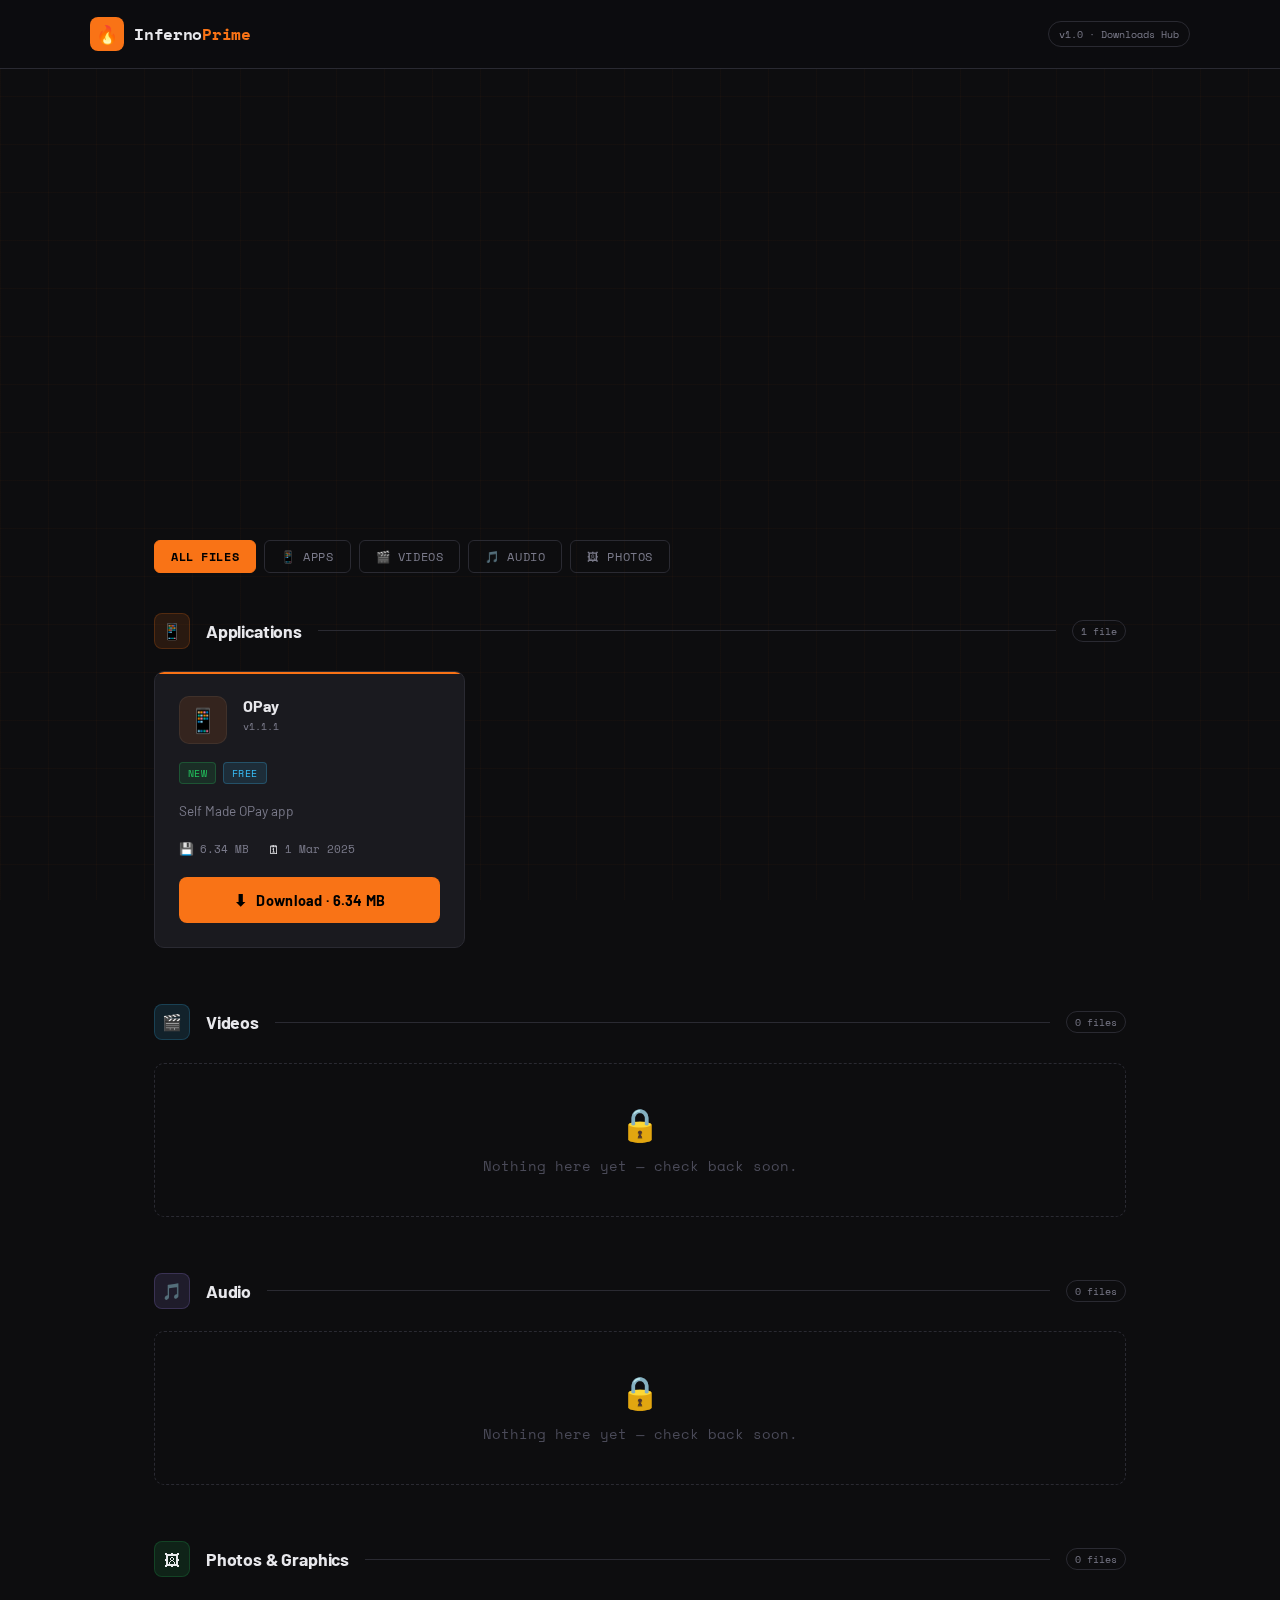
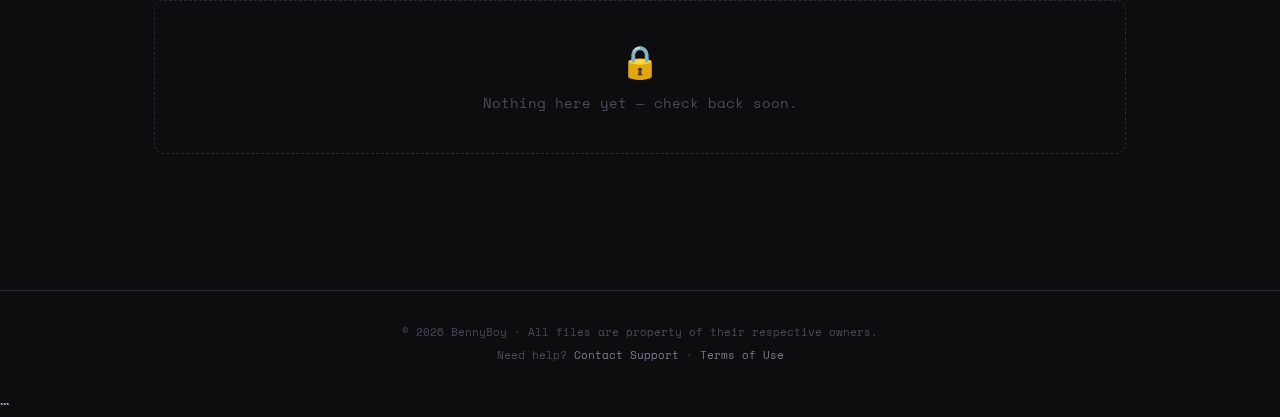
<file: BigWiz/index.html>
<!DOCTYPE html>
<html lang="en">
<head>
  <meta charset="UTF-8" />
  <meta name="viewport" content="width=device-width, initial-scale=1.0" />
  <title>Downloads — Benny</title>
  <link rel="preconnect" href="https://fonts.googleapis.com" />
  <link rel="preconnect" href="https://fonts.gstatic.com" crossorigin />
  <link href="https://fonts.googleapis.com/css2?family=Space+Mono:wght@400;700&family=Barlow:wght@400;500;600;700;900&display=swap" rel="stylesheet" />

  <link rel="icon" type="image/png" href="../Images/Benny.png">

  <style>
    /* ── DESIGN TOKENS ─────────────────────────────────────────── */
    :root {
      --bg:    #0d0d0f;
      --surface:     #141417;
      --card:  #1a1a1f;
      --border:      #2a2a32;
      --border-glow: #f97316;
      --text:  #e8e8ec;
      --text-muted:  #7a7a8a;
      --text-dim:    #4a4a58;
      --accent:      #f97316;
      --accent-2:    #fb923c;
      --accent-dark: #7c3e0e;
      --green:       #22c55e;
      --blue:  #38bdf8;
      --purple:      #a78bfa;
      --red:   #f87171;
      --mono:  'Space Mono', monospace;
      --sans:  'Barlow', sans-serif;
      --radius:      10px;
      --shadow:      0 8px 32px rgba(0,0,0,0.5);
    }

    /* ── RESET & BASE ──────────────────────────────────────────── */
    *, *::before, *::after { box-sizing: border-box; margin: 0; padding: 0; }

    html { scroll-behavior: smooth; }

    body {
      font-family: var(--sans);
      background: var(--bg);
      color: var(--text);
      min-height: 100vh;
      overflow-x: hidden;
    }

    /* Subtle grid texture */
    body::before {
      content: '';
      position: fixed;
      inset: 0;
      background-image:
  linear-gradient(rgba(249,115,22,0.03) 1px, transparent 1px),
  linear-gradient(90deg, rgba(249,115,22,0.03) 1px, transparent 1px);
      background-size: 48px 48px;
      pointer-events: none;
      z-index: 0;
    }

    /* ── HEADER ────────────────────────────────────────────────── */
    header {
      position: relative;
      z-index: 10;
      border-bottom: 1px solid var(--border);
      background: rgba(13,13,15,0.85);
      backdrop-filter: blur(12px);
      -webkit-backdrop-filter: blur(12px);
      padding: 0 clamp(1.5rem, 5vw, 4rem);
    }

    .header-inner {
      max-width: 1100px;
      margin: 0 auto;
      display: flex;
      align-items: center;
      justify-content: space-between;
      height: 68px;
      gap: 1rem;
    }

    .logo {
      display: flex;
      align-items: center;
      gap: 0.65rem;
      text-decoration: none;
    }

    .logo-icon {
      width: 34px;
      height: 34px;
      background: var(--accent);
      border-radius: 8px;
      display: grid;
      place-items: center;
      font-size: 18px;
      flex-shrink: 0;
    }

    .logo-name {
      font-family: var(--mono);
      font-size: 1rem;
      font-weight: 700;
      color: var(--text);
      letter-spacing: -0.02em;
    }

    .logo-name span { color: var(--accent); }

    .header-badge {
      font-family: var(--mono);
      font-size: 0.65rem;
      color: var(--text-muted);
      border: 1px solid var(--border);
      padding: 4px 10px;
      border-radius: 20px;
    }

    /* ── HERO ──────────────────────────────────────────────────── */
    .hero {
      position: relative;
      z-index: 1;
      text-align: center;
      padding: 72px clamp(1.5rem, 5vw, 4rem) 48px;
      max-width: 1100px;
      margin: 0 auto;
    }

    .hero-eyebrow {
      font-family: var(--mono);
      font-size: 0.7rem;
      letter-spacing: 0.2em;
      text-transform: uppercase;
      color: var(--accent);
      margin-bottom: 1rem;
      opacity: 0;
      animation: fadeUp 0.6s ease 0.1s forwards;
    }

    .hero h1 {
      font-size: clamp(2.2rem, 6vw, 4rem);
      font-weight: 900;
      line-height: 1.05;
      letter-spacing: -0.03em;
      margin-bottom: 1.1rem;
      opacity: 0;
      animation: fadeUp 0.6s ease 0.2s forwards;
    }

    .hero h1 em {
      font-style: normal;
      color: var(--accent);
      position: relative;
    }

    .hero p {
      font-size: 1.05rem;
      color: var(--text-muted);
      max-width: 520px;
      margin: 0 auto 2rem;
      line-height: 1.7;
      opacity: 0;
      animation: fadeUp 0.6s ease 0.3s forwards;
    }

    .hero-stats {
      display: flex;
      justify-content: center;
      gap: 2.5rem;
      flex-wrap: wrap;
      opacity: 0;
      animation: fadeUp 0.6s ease 0.4s forwards;
    }

    .stat {
      display: flex;
      flex-direction: column;
      align-items: center;
      gap: 2px;
    }

    .stat-value {
      font-family: var(--mono);
      font-size: 1.4rem;
      font-weight: 700;
      color: var(--text);
    }

    .stat-label {
      font-size: 0.72rem;
      color: var(--text-muted);
      letter-spacing: 0.05em;
      text-transform: uppercase;
    }

    .stat-divider {
      width: 1px;
      background: var(--border);
      align-self: stretch;
    }

    /* ── FILTER TABS ───────────────────────────────────────────── */
    .filters-wrap {
      position: relative;
      z-index: 1;
      padding: 0 clamp(1.5rem, 5vw, 4rem);
      max-width: 1100px;
      margin: 0 auto 2.5rem;
    }

    .filters {
      display: flex;
      gap: 0.5rem;
      flex-wrap: wrap;
    }

    .filter-btn {
      font-family: var(--mono);
      font-size: 0.72rem;
      letter-spacing: 0.05em;
      text-transform: uppercase;
      padding: 7px 16px;
      border-radius: 6px;
      border: 1px solid var(--border);
      background: transparent;
      color: var(--text-muted);
      cursor: pointer;
      transition: all 0.2s ease;
    }

    .filter-btn:hover {
      border-color: var(--accent);
      color: var(--accent);
    }

    .filter-btn.active {
      background: var(--accent);
      border-color: var(--accent);
      color: #000;
      font-weight: 700;
    }

    /* ── MAIN CONTENT ──────────────────────────────────────────── */
    main {
      position: relative;
      z-index: 1;
      padding: 0 clamp(1.5rem, 5vw, 4rem) 80px;
      max-width: 1100px;
      margin: 0 auto;
    }

    /* ── SECTION ───────────────────────────────────────────────── */
    .section {
      margin-bottom: 3.5rem;
    }

    .section-header {
      display: flex;
      align-items: center;
      gap: 1rem;
      margin-bottom: 1.4rem;
    }

    .section-icon {
      width: 36px;
      height: 36px;
      border-radius: 8px;
      display: grid;
      place-items: center;
      font-size: 1rem;
      flex-shrink: 0;
    }

    .section-title {
      font-size: 1.1rem;
      font-weight: 700;
      letter-spacing: -0.01em;
    }

    .section-count {
      font-family: var(--mono);
      font-size: 0.65rem;
      color: var(--text-muted);
      border: 1px solid var(--border);
      padding: 2px 8px;
      border-radius: 20px;
      margin-left: auto;
    }

    .section-line {
      flex: 1;
      height: 1px;
      background: var(--border);
    }

    /* ── CARDS GRID ────────────────────────────────────────────── */
    .cards-grid {
      display: grid;
      grid-template-columns: repeat(auto-fill, minmax(300px, 1fr));
      gap: 1.2rem;
    }

    /* ── DOWNLOAD CARD ─────────────────────────────────────────── */
    .card {
      background: var(--card);
      border: 1px solid var(--border);
      border-radius: var(--radius);
      padding: 1.5rem;
      position: relative;
      overflow: hidden;
      transition: border-color 0.25s ease, transform 0.25s ease, box-shadow 0.25s ease;
      animation: fadeUp 0.5s ease both;
    }

    .card::before {
      content: '';
      position: absolute;
      inset: 0;
      background: linear-gradient(135deg, rgba(249,115,22,0.04) 0%, transparent 60%);
      opacity: 0;
      transition: opacity 0.3s ease;
    }

    .card:hover {
      border-color: rgba(249,115,22,0.4);
      transform: translateY(-3px);
      box-shadow: 0 12px 40px rgba(249,115,22,0.08), 0 4px 12px rgba(0,0,0,0.4);
    }

    .card:hover::before { opacity: 1; }

    /* Accent strip at top of card */
    .card-strip {
      position: absolute;
      top: 0; left: 0; right: 0;
      height: 2px;
      border-radius: var(--radius) var(--radius) 0 0;
    }

    .card-top {
      display: flex;
      align-items: flex-start;
      gap: 1rem;
      margin-bottom: 1.1rem;
    }

    .card-file-icon {
      width: 48px;
      height: 48px;
      border-radius: 10px;
      display: grid;
      place-items: center;
      font-size: 1.5rem;
      flex-shrink: 0;
      border: 1px solid rgba(255,255,255,0.06);
    }

    .card-info { flex: 1; min-width: 0; }

    .card-name {
      font-size: 1rem;
      font-weight: 700;
      margin-bottom: 3px;
      white-space: nowrap;
      overflow: hidden;
      text-overflow: ellipsis;
    }

    .card-version {
      font-family: var(--mono);
      font-size: 0.65rem;
      color: var(--text-muted);
    }

    .card-badges {
      display: flex;
      gap: 0.4rem;
      flex-wrap: wrap;
      margin-bottom: 1rem;
    }

    .badge {
      font-family: var(--mono);
      font-size: 0.6rem;
      letter-spacing: 0.05em;
      text-transform: uppercase;
      padding: 3px 8px;
      border-radius: 4px;
      border: 1px solid transparent;
    }

    .badge-new   { background: rgba(34,197,94,0.12); border-color: rgba(34,197,94,0.25); color: var(--green); }
    .badge-free  { background: rgba(56,189,248,0.12); border-color: rgba(56,189,248,0.25); color: var(--blue); }
    .badge-beta  { background: rgba(167,139,250,0.12); border-color: rgba(167,139,250,0.25); color: var(--purple); }
    .badge-hot   { background: rgba(249,115,22,0.12); border-color: rgba(249,115,22,0.25); color: var(--accent); }

    .card-desc {
      font-size: 0.85rem;
      color: var(--text-muted);
      line-height: 1.6;
      margin-bottom: 1.2rem;
    }

    .card-meta {
      display: flex;
      gap: 1.2rem;
      margin-bottom: 1.3rem;
      flex-wrap: wrap;
    }

    .meta-item {
      display: flex;
      align-items: center;
      gap: 0.35rem;
    }

    .meta-item span:first-child {
      font-size: 0.75rem;
    }

    .meta-item span:last-child {
      font-family: var(--mono);
      font-size: 0.68rem;
      color: var(--text-muted);
    }

    /* ── DOWNLOAD BUTTON ───────────────────────────────────────── */
    .download-btn {
      display: flex;
      align-items: center;
      justify-content: center;
      gap: 0.6rem;
      width: 100%;
      padding: 13px 20px;
      border-radius: 8px;
      border: none;
      font-family: var(--sans);
      font-size: 0.9rem;
      font-weight: 700;
      letter-spacing: 0.02em;
      cursor: pointer;
      position: relative;
      overflow: hidden;
      transition: all 0.25s ease;
      text-decoration: none;
    }

    .download-btn-primary {
      background: var(--accent);
      color: #000;
    }

    .download-btn-primary:hover {
      background: var(--accent-2);
      box-shadow: 0 4px 20px rgba(249,115,22,0.35);
    }

    .download-btn-secondary {
      background: transparent;
      color: var(--text-muted);
      border: 1px solid var(--border);
    }

    .download-btn-secondary:hover {
      border-color: var(--accent);
      color: var(--accent);
    }

    /* Ripple on click */
    .download-btn::after {
      content: '';
      position: absolute;
      width: 5px;
      height: 5px;
      background: rgba(255,255,255,0.5);
      border-radius: 50%;
      transform: scale(0);
      transition: transform 0.4s ease, opacity 0.4s ease;
      opacity: 0;
    }

    .download-btn.ripple::after {
      transform: scale(60);
      opacity: 0;
      transition: transform 0.5s ease, opacity 0.5s ease;
    }

    /* Progress state */
    .download-btn.downloading {
      pointer-events: none;
      opacity: 0.8;
    }

    .download-btn .btn-progress {
      position: absolute;
      left: 0; top: 0; bottom: 0;
      background: rgba(255,255,255,0.12);
      width: 0%;
      transition: width 0.05s linear;
      border-radius: 8px;
    }

    .download-btn .btn-label { position: relative; z-index: 1; }
    .download-btn .btn-icon  { position: relative; z-index: 1; font-size: 1rem; }

    /* Success state */
    .download-btn.done {
      background: rgba(34,197,94,0.15) !important;
      border: 1px solid rgba(34,197,94,0.3) !important;
      color: var(--green) !important;
    }

    /* ── EMPTY SECTION ─────────────────────────────────────────── */
    .coming-soon-card {
      border: 1px dashed var(--border);
      border-radius: var(--radius);
      padding: 2.5rem 2rem;
      text-align: center;
      color: var(--text-dim);
      font-size: 0.85rem;
      grid-column: 1 / -1;
    }

    .coming-soon-card .cs-icon { font-size: 2rem; margin-bottom: 0.75rem; display: block; }
    .coming-soon-card p { font-family: var(--mono); }

    /* ── FOOTER ────────────────────────────────────────────────── */
    footer {
      position: relative;
      z-index: 1;
      border-top: 1px solid var(--border);
      padding: 2rem clamp(1.5rem, 5vw, 4rem);
      text-align: center;
    }

    .footer-inner {
      max-width: 1100px;
      margin: 0 auto;
      font-family: var(--mono);
      font-size: 0.68rem;
      color: var(--text-dim);
      line-height: 1.8;
    }

    .footer-inner a { color: var(--text-muted); text-decoration: none; }
    .footer-inner a:hover { color: var(--accent); }

    /* ── TOAST NOTIFICATION ────────────────────────────────────── */
    .toast-container {
      position: fixed;
      bottom: 2rem;
      right: 2rem;
      z-index: 1000;
      display: flex;
      flex-direction: column;
      gap: 0.7rem;
      pointer-events: none;
    }

    .toast {
      background: var(--card);
      border: 1px solid var(--border);
      border-left: 3px solid var(--accent);
      border-radius: 8px;
      padding: 0.85rem 1.2rem;
      font-size: 0.82rem;
      color: var(--text);
      box-shadow: var(--shadow);
      display: flex;
      align-items: center;
      gap: 0.6rem;
      transform: translateX(120%);
      transition: transform 0.35s cubic-bezier(0.34, 1.56, 0.64, 1);
      min-width: 240px;
      max-width: 320px;
    }

    .toast.show { transform: translateX(0); }
    .toast.success { border-left-color: var(--green); }
    .toast.error   { border-left-color: var(--red); }

    /* ── ANIMATIONS ────────────────────────────────────────────── */
    @keyframes fadeUp {
      from { opacity: 0; transform: translateY(18px); }
      to   { opacity: 1; transform: translateY(0); }
    }

    /* stagger cards */
    .card:nth-child(1) { animation-delay: 0.05s; }
    .card:nth-child(2) { animation-delay: 0.12s; }
    .card:nth-child(3) { animation-delay: 0.19s; }
    .card:nth-child(4) { animation-delay: 0.26s; }

    /* ── RESPONSIVE ────────────────────────────────────────────── */
    @media (max-width: 600px) {
      .hero-stats { gap: 1.5rem; }
      .stat-divider { display: none; }
      .cards-grid { grid-template-columns: 1fr; }
    }
  </style>
</head>
<body>

  <!-- ── HEADER ─────────────────────────────── -->
  <header>
    <div class="header-inner">
      <a class="logo" href="#">
  <div class="logo-icon">🔥</div>
  <span class="logo-name">Inferno<span>Prime</span></span>
      </a>
      <div class="header-badge">v1.0 · Downloads Hub</div>
    </div>
  </header>

  <!-- ── HERO ───────────────────────────────── -->
  <section class="hero">
    <p class="hero-eyebrow">// Official Downloads</p>
    <h1>Everything you need,<br/><em>all in one place.</em></h1>
    <p>Verified, safe, and always up-to-date. Click to download — your files will start immediately.</p>
    <div class="hero-stats">
      <div class="stat">
  <span class="stat-value" id="stat-total">1</span>
  <span class="stat-label">Total Files</span>
      </div>
      <div class="stat-divider"></div>
      <div class="stat">
  <span class="stat-value">100%</span>
  <span class="stat-label">Virus-Free</span>
      </div>
      <div class="stat-divider"></div>
      <div class="stat">
  <span class="stat-value">Free</span>
  <span class="stat-label">Always</span>
      </div>
    </div>
  </section>

  <!-- ── FILTER TABS ─────────────────────────── -->
  <div class="filters-wrap">
    <div class="filters" id="filterBar">
      <button class="filter-btn active" data-filter="all">All Files</button>
      <button class="filter-btn" data-filter="apk">📱 Apps</button>
      <button class="filter-btn" data-filter="video">🎬 Videos</button>
      <button class="filter-btn" data-filter="audio">🎵 Audio</button>
      <button class="filter-btn" data-filter="photo">🖼 Photos</button>
    </div>
  </div>

  <!-- ── MAIN ───────────────────────────────── -->
  <main id="mainContent">

    <!-- ═══ SECTION: APPS (APK) ═══ -->
    <div class="section" data-category="apk">
      <div class="section-header">
  <div class="section-icon" style="background:rgba(249,115,22,0.12); border:1px solid rgba(249,115,22,0.2);">📱</div>
  <span class="section-title">Applications</span>
  <div class="section-line"></div>
  <div class="section-count" id="count-apk">0 files</div>
      </div>
      <div class="cards-grid" id="grid-apk">
  <!-- Cards injected by JS -->
      </div>
    </div>

    <!-- ═══ SECTION: VIDEOS ═══ -->
    <div class="section" data-category="video">
      <div class="section-header">
  <div class="section-icon" style="background:rgba(56,189,248,0.12); border:1px solid rgba(56,189,248,0.2);">🎬</div>
  <span class="section-title">Videos</span>
  <div class="section-line"></div>
  <div class="section-count" id="count-video">0 files</div>
      </div>
      <div class="cards-grid" id="grid-video">
      </div>
    </div>

    <!-- ═══ SECTION: AUDIO ═══ -->
    <div class="section" data-category="audio">
      <div class="section-header">
  <div class="section-icon" style="background:rgba(167,139,250,0.12); border:1px solid rgba(167,139,250,0.2);">🎵</div>
  <span class="section-title">Audio</span>
  <div class="section-line"></div>
  <div class="section-count" id="count-audio">0 files</div>
      </div>
      <div class="cards-grid" id="grid-audio">
      </div>
    </div>

    <!-- ═══ SECTION: PHOTOS ═══ -->
    <div class="section" data-category="photo">
      <div class="section-header">
  <div class="section-icon" style="background:rgba(34,197,94,0.12); border:1px solid rgba(34,197,94,0.2);">🖼</div>
  <span class="section-title">Photos & Graphics</span>
  <div class="section-line"></div>
  <div class="section-count" id="count-photo">0 files</div>
      </div>
      <div class="cards-grid" id="grid-photo">
      </div>
    </div>

  </main>

  <!-- ── FOOTER ──────────────────────────────── -->
  <footer>
    <div class="footer-inner">
      <p>© 2026 BennyBoy · All files are property of their respective owners.</p>
      <p style="margin-top:4px;">Need help? <a href="#">Contact Support</a> · <a href="#">Terms of Use</a></p>
    </div>
  </footer>

  <!-- ── TOAST CONTAINER ─────────────────────── -->
  <div class="toast-container" id="toastContainer"></div>


  <script>
    /* ════════════════════════════════════════════════════════════
       ╔══════════════════════════════════════════════════════╗
       ║   DATA — EDIT THIS SECTION TO ADD / REMOVE FILES    ║
       ╚══════════════════════════════════════════════════════╝

       Each file object has:
   - category  : 'apk' | 'video' | 'audio' | 'photo'
   - name      : Display name
   - version   : Version string (optional)
   - desc      : Short description
   - size      : Human-readable size
   - updated   : Date string
   - path      : Relative or absolute URL to the file on your server
   - badges    : Array of 'new' | 'free' | 'beta' | 'hot'
   - primary   : true = orange button, false = outline button

       ══════════════════════════════════════════════════════ */

const FILES = [
{
  category : 'apk',
  name     : 'OPay',
  version  : 'v1.1.1',
  desc     : 'Self Made OPay app',
  size     : '6.34 MB',
  updated  : '1 Mar 2025',
  path     : '/BigWiz/Downloads/OPay.apk',
  badges   : ['new', 'free'],
  primary  : true,
},

/* --- EXAMPLES TO UNCOMMENT WHEN READY ---

      {
  category : 'video',
  name     : 'Tutorial Series — Ep.1',
  version  : 'HD 1080p',
  desc     : 'A full walkthrough of the setup process from scratch. Great for beginners.',
  size     : '340 MB',
  updated  : 'Feb 2025',
  path     : '/downloads/videos/tutorial-ep1.mp4',
  badges   : ['free'],
  primary  : true,
      },
      {
  category : 'audio',
  name     : 'Podcast — Season 1',
  version  : 'MP3 · 128kbps',
  desc     : 'All eight episodes of our first podcast season bundled in one download.',
  size     : '220 MB',
  updated  : 'Jan 2025',
  path     : '/downloads/audio/podcast-s1-bundle.zip',
  badges   : ['hot'],
  primary  : true,
      },
      {
  category : 'photo',
  name     : 'Wallpaper Pack',
  version  : '4K · 25 images',
  desc     : 'Exclusive high-resolution wallpapers. Suitable for desktop and mobile screens.',
  size     : '85 MB',
  updated  : 'Mar 2025',
  path     : '/downloads/photos/wallpaper-pack-4k.zip',
  badges   : ['new', 'free'],
  primary  : false,
      },

      */
    ];

    /* ═══ ICONS per category ═══ */
    const ICONS = {
      apk   : '📱',
      video : '🎬',
      audio : '🎵',
      photo : '🖼',
    };

    /* ═══ Accent colors per category ═══ */
    const COLORS = {
      apk   : '#f97316',
      video : '#38bdf8',
      audio : '#a78bfa',
      photo : '#22c55e',
    };

    /* ═══ RENDER CARDS ═══ */
    function buildCard(file, idx) {
      const color = COLORS[file.category] || '#f97316';
      const icon  = ICONS[file.category]  || '📄';

      const badgesHTML = file.badges.map(b =>
  `<span class="badge badge-${b}">${b}</span>`
      ).join('');

      const btnClass = file.primary ? 'download-btn-primary' : 'download-btn-secondary';

      return `
  <div class="card" data-category="${file.category}">
    <div class="card-strip" style="background:${color};"></div>

    <div class="card-top">
      <div class="card-file-icon" style="background:color-mix(in srgb, ${color} 12%, transparent);">
  ${icon}
      </div>
      <div class="card-info">
  <div class="card-name">${file.name}</div>
  <div class="card-version">${file.version || ''}</div>
      </div>
    </div>

    <div class="card-badges">${badgesHTML}</div>

    <p class="card-desc">${file.desc}</p>

    <div class="card-meta">
      <div class="meta-item">
  <span>💾</span>
  <span>${file.size}</span>
      </div>
      <div class="meta-item">
  <span>🗓</span>
  <span>${file.updated}</span>
      </div>
    </div>

    <button
      class="download-btn ${btnClass}"
      onclick="handleDownload(this, '${file.path}', '${file.name}')"
      data-path="${file.path}"
    >
      <div class="btn-progress"></div>
      <span class="btn-icon">⬇</span>
      <span class="btn-label">Download · ${file.size}</span>
    </button>
  </div>
      `;
    }

    function renderAll(filter = 'all') {
      const categories = ['apk', 'video', 'audio', 'photo'];
      let totalVisible = 0;

      categories.forEach(cat => {
  const section = document.querySelector(`[data-category="${cat}"]`);
  const grid    = document.getElementById(`grid-${cat}`);
  const counter = document.getElementById(`count-${cat}`);

  const filtered = FILES.filter(f => f.category === cat && (filter === 'all' || filter === cat));

  totalVisible += filtered.length;
  counter.textContent = `${filtered.length} file${filtered.length !== 1 ? 's' : ''}`;

  if (filtered.length === 0) {
    const isComingSoon = FILES.filter(f => f.category === cat).length === 0;
    grid.innerHTML = `
      <div class="coming-soon-card">
  <span class="cs-icon">${isComingSoon ? '🔒' : '🔍'}</span>
  <p>${isComingSoon ? 'Nothing here yet — check back soon.' : 'No files match this filter.'}</p>
      </div>`;
    // hide sections with 0 matches when filtering
    section.style.display = (filter === 'all' || filter === cat) ? '' : 'none';
  } else {
    grid.innerHTML = filtered.map(buildCard).join('');
    section.style.display = '';
  }
      });

      document.getElementById('stat-total').textContent = FILES.length;
    }

    /* ═══ FILTER TABS ═══ */
    document.getElementById('filterBar').addEventListener('click', e => {
      const btn = e.target.closest('.filter-btn');
      if (!btn) return;
      document.querySelectorAll('.filter-btn').forEach(b => b.classList.remove('active'));
      btn.classList.add('active');
      renderAll(btn.dataset.filter);
    });

    /* ═══ DOWNLOAD HANDLER ═══ */
    function handleDownload(btn, path, name) {
      // ripple
      btn.classList.add('ripple');
      setTimeout(() => btn.classList.remove('ripple'), 500);

      // animate progress bar
      btn.classList.add('downloading');
      const bar   = btn.querySelector('.btn-progress');
      const label = btn.querySelector('.btn-label');
      const icon  = btn.querySelector('.btn-icon');
      let pct = 0;

      label.textContent = 'Starting…';
      icon.textContent  = '⏳';

      const interval = setInterval(() => {
  pct += Math.random() * 18;
  if (pct >= 100) pct = 100;
  bar.style.width = pct + '%';
  label.textContent = `Downloading… ${Math.round(pct)}%`;

  if (pct === 100) {
    clearInterval(interval);
    triggerActualDownload(path, name);

    btn.classList.remove('downloading');
    btn.classList.add('done');
    icon.textContent  = '✓';
    label.textContent = 'Download Started!';

    showToast(`✓ "${name}" download started!`, 'success');

    // reset button after 4 seconds
    setTimeout(() => {
      btn.classList.remove('done');
      bar.style.width = '0%';
      icon.textContent  = '⬇';
      // Re-read size from original data
      const filePath = btn.dataset.path;
      const match = FILES.find(f => f.path === filePath);
      label.textContent = match ? `Download · ${match.size}` : 'Download';
    }, 4000);
  }
      }, 80);
    }

    /* Creates a hidden <a> to trigger the browser's native download */
    function triggerActualDownload(path, filename) {
      const a = document.createElement('a');
      a.href     = path;
      a.download = filename;
      a.style.display = 'none';
      document.body.appendChild(a);
      a.click();
      document.body.removeChild(a);
    }

    /* ═══ TOAST ═══ */
    function showToast(message, type = 'info') {
      const container = document.getElementById('toastContainer');
      const toast = document.createElement('div');
      toast.className = `toast ${type}`;
      toast.innerHTML = `<span>${message}</span>`;
      container.appendChild(toast);

      requestAnimationFrame(() => {
  requestAnimationFrame(() => toast.classList.add('show'));
      });

      setTimeout(() => {
  toast.classList.remove('show');
  setTimeout(() => toast.remove(), 400);
      }, 3500);
    }

    /* ═══ INIT ═══ */
    renderAll();
  </script>
</body>
</html>
```
</file>
